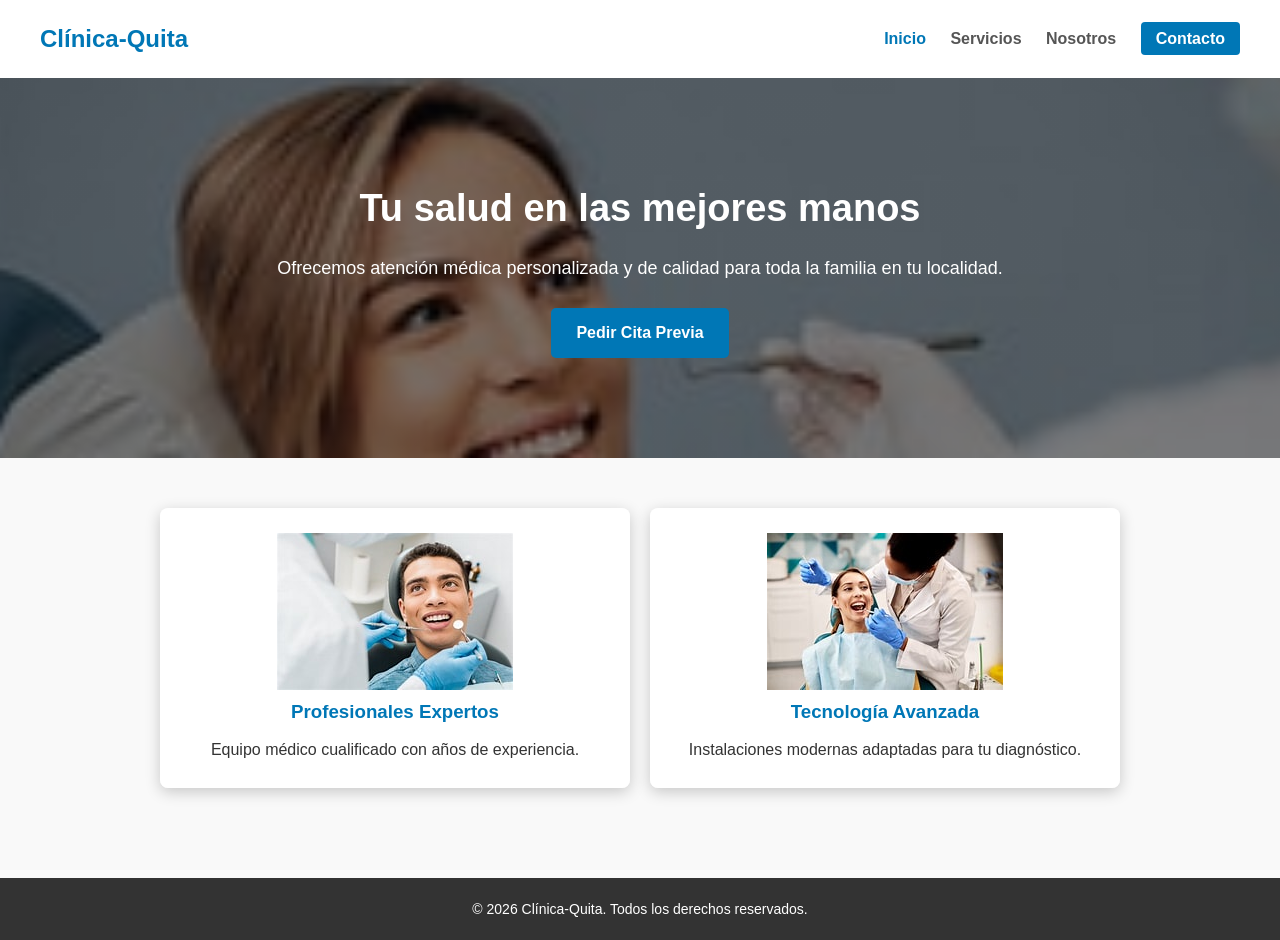
<file: index.html>
<!DOCTYPE html>
<html lang="es">
<head>
    <meta charset="UTF-8">
    <meta name="viewport" content="width=device-width, initial-scale=1.0">
    <title>Clínica-Quita | Cuidado y Salud Profesional</title>
    <link rel="stylesheet" href="css/styles.css">
</head>
<body>

    <header>
        <div class="logo">Clínica-Quita</div>
        <nav>
            <a href="index.html" class="active">Inicio</a>
            <a href="servicios.html">Servicios</a>
            <a href="nosotros.html">Nosotros</a>
            <a href="contacto.html" class="btn-nav">Contacto</a>
        </nav>
    </header>

    <main>
        <section class="hero">
            <h1>Tu salud en las mejores manos</h1>
            <p>Ofrecemos atención médica personalizada y de calidad para toda la familia en tu localidad.</p>
            <a href="contacto.html" class="btn-main">Pedir Cita Previa</a>
        </section>

        <section class="features">
            <div class="card">
                <img src="img/home1.jpg" alt="Profesionales Expertos">
                <h3>Profesionales Expertos</h3>
                <p>Equipo médico cualificado con años de experiencia.</p>
            </div>
            <div class="card">
                <img src="img/home2.jpg" alt="Tecnología Avanzada">
                <h3>Tecnología Avanzada</h3>
                <p>Instalaciones modernas adaptadas para tu diagnóstico.</p>
        </section>
    </main>

    <footer>
        <p>&copy; 2026 Clínica-Quita. Todos los derechos reservados.</p>
    </footer>

    <script src="js/main.js"></script>
</body>
</html>
</file>
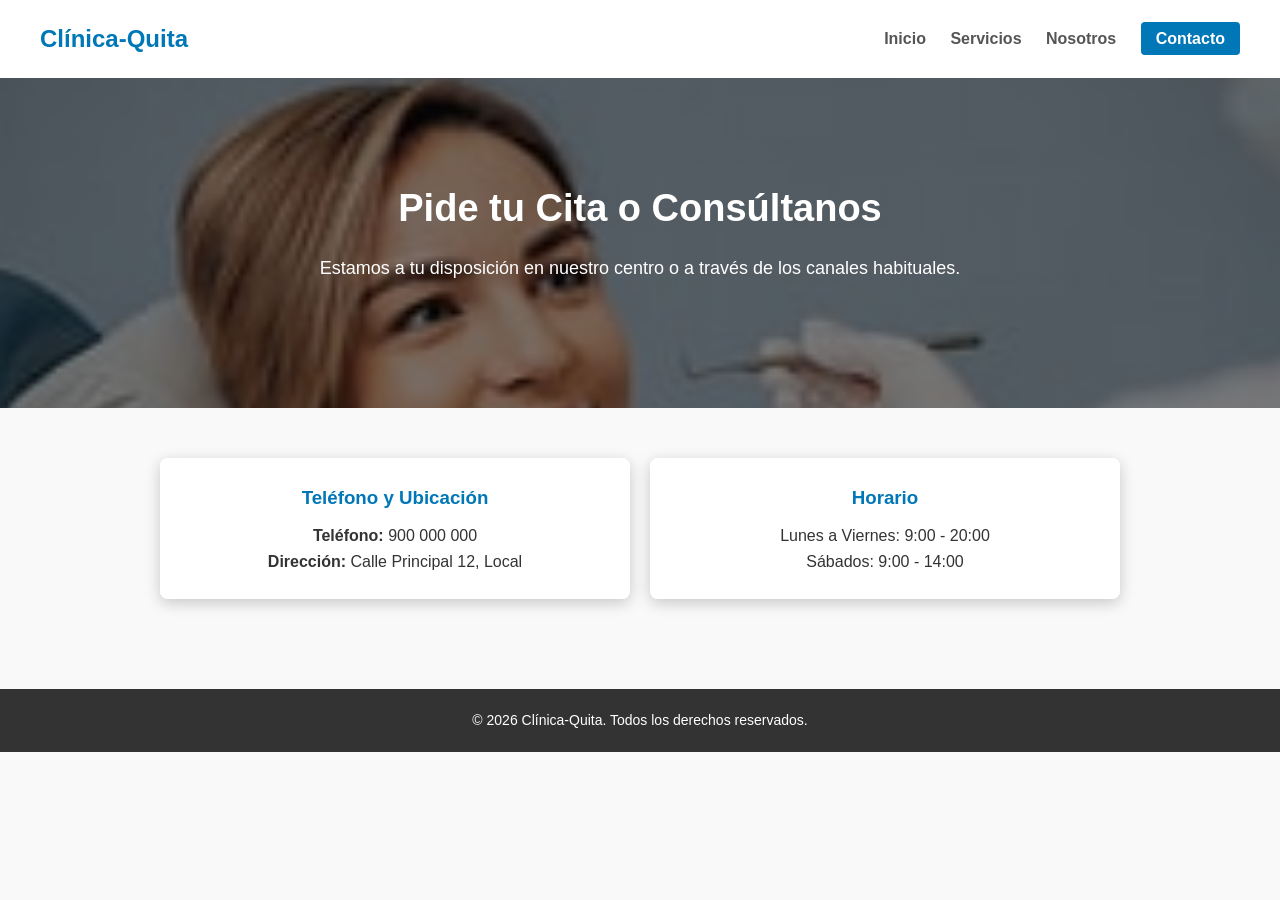
<file: contacto.html>
<!DOCTYPE html>
<html lang="es">
<head>
    <meta charset="UTF-8">
    <meta name="viewport" content="width=device-width, initial-scale=1.0">
    <title>Contacto | Clínica-Quita</title>
    <link rel="stylesheet" href="css/styles.css">
</head>
<body>

    <header>
        <div class="logo">Clínica-Quita</div>
        <nav>
            <a href="index.html">Inicio</a>
            <a href="servicios.html">Servicios</a>
            <a href="nosotros.html">Nosotros</a>
            <a href="contacto.html" class="btn-nav active">Contacto</a>
        </nav>
    </header>

    <main>
        <section class="hero">
            <h1>Pide tu Cita o Consúltanos</h1>
            <p>Estamos a tu disposición en nuestro centro o a través de los canales habituales.</p>
        </section>

        <section class="features">
            <div class="card">
                <h3>Teléfono y Ubicación</h3>
                <p><strong>Teléfono:</strong> 900 000 000<br><strong>Dirección:</strong> Calle Principal 12, Local</p>
            </div>
            <div class="card">
                <h3>Horario</h3>
                <p>Lunes a Viernes: 9:00 - 20:00<br>Sábados: 9:00 - 14:00</p>
            </div>
        </section>
    </main>

    <footer>
        <p>&copy; 2026 Clínica-Quita. Todos los derechos reservados.</p>
    </footer>

</body>
</html>
</file>
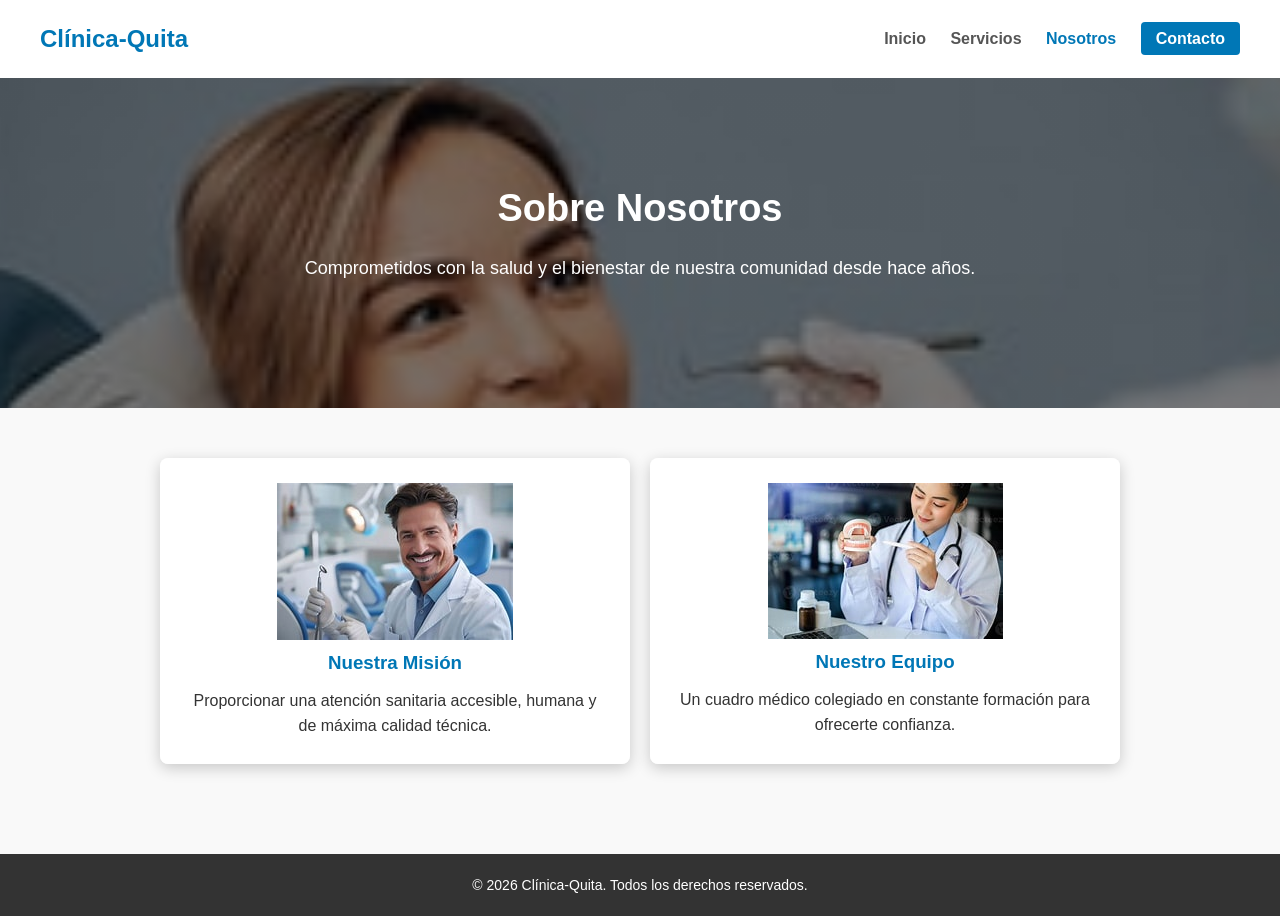
<file: nosotros.html>
<!DOCTYPE html>
<html lang="es">
<head>
    <meta charset="UTF-8">
    <meta name="viewport" content="width=device-width, initial-scale=1.0">
    <title>Nosotros | Clínica-Quita</title>
    <link rel="stylesheet" href="css/styles.css">
</head>
<body>

    <header>
        <div class="logo">Clínica-Quita</div>
        <nav>
            <a href="index.html">Inicio</a>
            <a href="servicios.html">Servicios</a>
            <a href="nosotros.html" class="active">Nosotros</a>
            <a href="contacto.html" class="btn-nav">Contacto</a>
        </nav>
    </header>

    <main>
        <section class="hero">
            <h1>Sobre Nosotros</h1>
            <p>Comprometidos con la salud y el bienestar de nuestra comunidad desde hace años.</p>
        </section>

        <section class="features">
            <div class="card">
                <img src="img/nosotros1.jpg" alt="Nuestra Misión">
                <h3>Nuestra Misión</h3>
                <p>Proporcionar una atención sanitaria accesible, humana y de máxima calidad técnica.</p>
            </div>
            <div class="card">
                <img src="img/nosotros2.jpg" alt="Nuestro Equipo">
                <h3>Nuestro Equipo</h3>
                <p>Un cuadro médico colegiado en constante formación para ofrecerte confianza.</p>
            </div>
        </section>
    </main>

    <footer>
        <p>&copy; 2026 Clínica-Quita. Todos los derechos reservados.</p>
    </footer>

    <script src="js/main.js"></script>
</body>
</html>
</file>
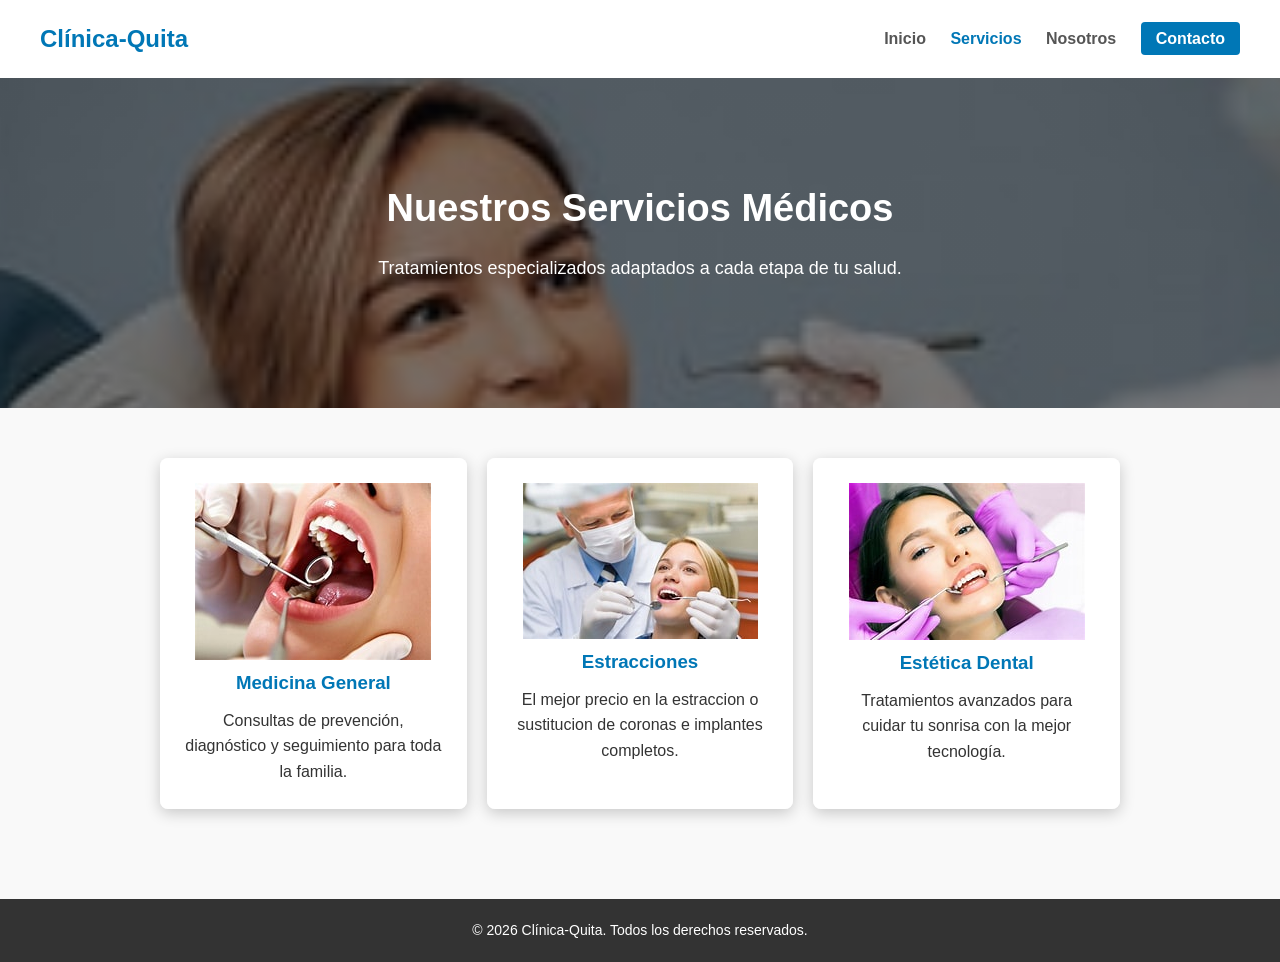
<file: servicios.html>
<!DOCTYPE html>
<html lang="es">
<head>
    <meta charset="UTF-8">
    <meta name="viewport" content="width=device-width, initial-scale=1.0">
    <title>Servicios | Clínica-Quita</title>
    <link rel="stylesheet" href="css/styles.css">
</head>
<body>

    <header>
        <div class="logo">Clínica-Quita</div>
        <nav>
            <a href="index.html">Inicio</a>
            <a href="servicios.html" class="active">Servicios</a>
            <a href="nosotros.html">Nosotros</a>
            <a href="contacto.html" class="btn-nav">Contacto</a>
        </nav>
    </header>

    <main>
        <section class="hero">
            <h1>Nuestros Servicios Médicos</h1>
            <p>Tratamientos especializados adaptados a cada etapa de tu salud.</p>
        </section>

        <section class="features">
            <div class="card">
                <img src="img/foto1.jpg" alt="Medicina General">
                <h3>Medicina General</h3>
                <p>Consultas de prevención, diagnóstico y seguimiento para toda la familia.</p>
            </div>
            <div class="card">
                <img src="img/foto2.jpg" alt="Fisioterapia">
                <h3>Estracciones</h3>
                <p>El mejor precio en la estraccion o sustitucion de coronas e implantes completos.</p>
            </div>
            <div class="card">
                <img src="img/foto3.jpg" alt="Estética Dental">
                <h3>Estética Dental</h3>
                <p>Tratamientos avanzados para cuidar tu sonrisa con la mejor tecnología.</p>
            </div>
        </section>
    </main>

    <footer>
        <p>&copy; 2026 Clínica-Quita. Todos los derechos reservados.</p>
    </footer>

</body>
</html>
</file>
<file: css/styles.css>
* {
    margin: 0;
    padding: 0;
    box-sizing: border-box;
    font-family: Arial, sans-serif;
}

body {
    color: #333;
    line-height: 1.6;
    background-color: #f9f9f9;
}

header {
    background: #ffffff;
    padding: 20px 40px;
    display: flex;
    justify-content: space-between;
    align-items: center;
    box-shadow: 0 2px 5px rgba(0,0,0,0.05);
}

.logo {
    font-size: 24px;
    font-weight: bold;
    color: #0077b6;
}

nav a {
    margin-left: 20px;
    text-decoration: none;
    color: #555;
    font-weight: 600;
}

nav a:hover, nav a.active {
    color: #0077b6;
}

.btn-nav {
    background-color: #0077b6;
    color: white !important;
    padding: 8px 15px;
    border-radius: 4px;
}

.hero {
    text-align: center;
    padding: 100px 20px;
    /* Filtro oscuro translúcido + imagen de inicio */
    background: linear-gradient(rgba(0, 0, 0, 0.5), rgba(0, 0, 0, 0.5)), url('../img/hero-inicio.jpg');
    background-size: cover;
    background-position: center;
    background-attachment: fixed;
}

/* El texto del hero sí debe ser blanco porque está sobre la foto oscura */
.hero h1 {
    font-size: 38px;
    color: white !important;
    margin-bottom: 15px;
}

.hero p {
    font-size: 18px;
    color: white !important;
    margin-bottom: 25px;
}

.btn-main {
    display: inline-block;
    background-color: #0077b6;
    color: white;
    padding: 12px 25px;
    border-radius: 5px;
    text-decoration: none;
    font-weight: bold;
}

.features {
    display: flex;
    justify-content: center;
    gap: 20px;
    padding: 50px 20px;
    max-width: 1000px;
    margin: 0 auto;
}

/* Tarjetas con fondo blanco casi opaco y texto oscuro legible */
.card {
    background: rgba(255, 255, 255, 0.95) !important;
    padding: 25px;
    border-radius: 8px;
    box-shadow: 0 4px 15px rgba(0,0,0,0.2);
    flex: 1;
    text-align: center;
}

.card h3 {
    color: #0077b6 !important;
    margin-bottom: 10px;
}

.card p {
    color: #333333 !important;
}

footer {
    text-align: center;
    padding: 20px;
    background: #333;
    color: white;
    font-size: 14px;
    margin-top: 40px;
}
</file>
